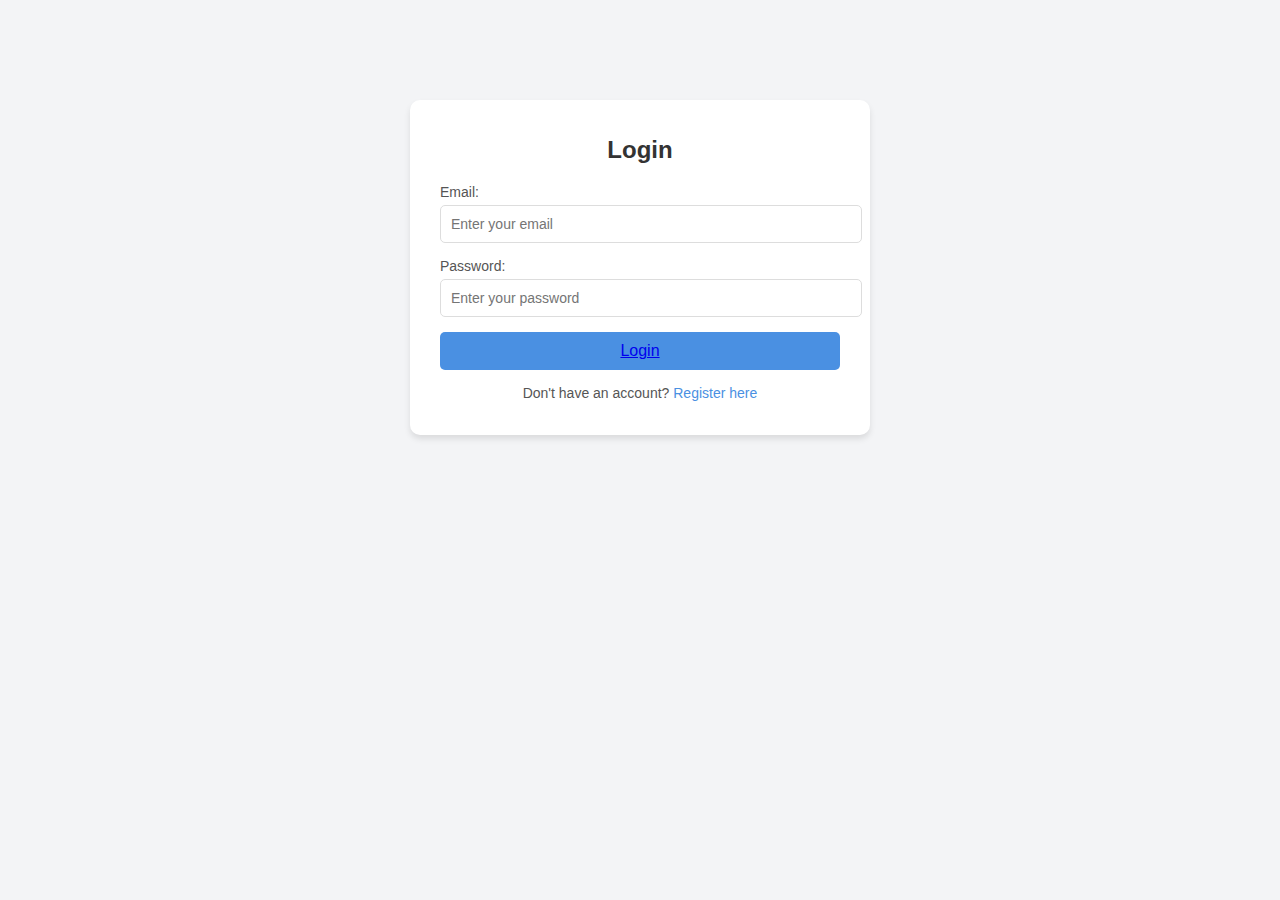
<file: index.html>
<!DOCTYPE html>
<html lang="en">
<head>
    <meta charset="UTF-8">
    <meta name="viewport" content="width=device-width, initial-scale=1.0">
    <title>Login Page</title>
    <link rel="stylesheet" href="style2.css">
</head>
<body>
    <div class="login-container">
        <h1>Login</h1>
        <form class="login-form">
            <div class="form-group">
                <label for="email">Email:</label>
                <input type="email" id="email" name="email" placeholder="Enter your email" required>
            </div>
            <div class="form-group">
                <label for="password">Password:</label>
                <input type="password" id="password" name="password" placeholder="Enter your password" required>
            </div>
            <button type="submit" class="login-btn"><a href="home.html">Login</a></button>
            <p class="register-link">Don't have an account? <a href="register.html">Register here</a></p>
        </form>
    </div>
</body>
</html>
</file>
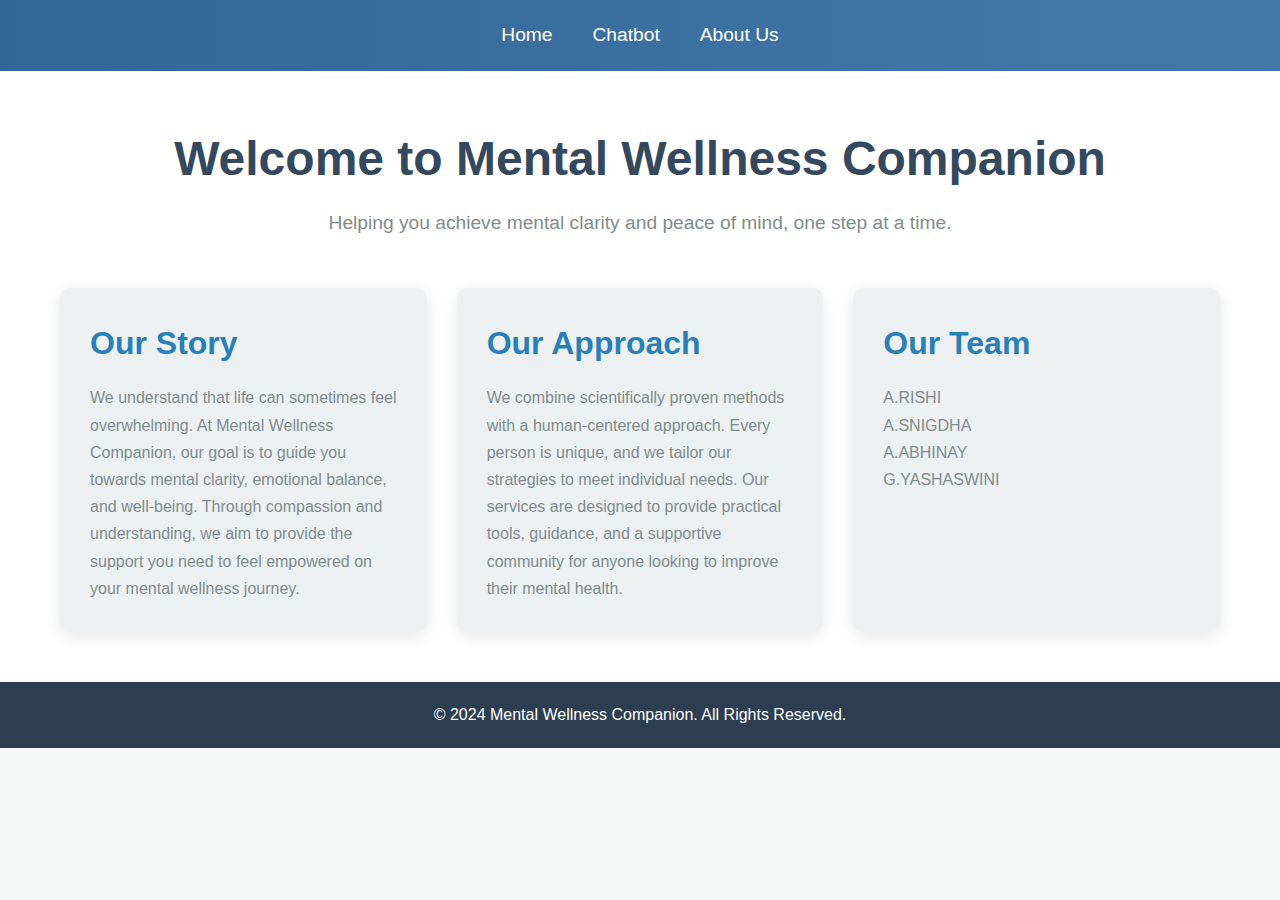
<file: aboutus.html>
<!DOCTYPE html>
<html lang="en">

<head>
    <meta charset="UTF-8">
    <meta name="viewport" content="width=device-width, initial-scale=1.0">
    <title>About Us - Mental Wellness Companion</title>
    <link rel="stylesheet" href="styles.css">
</head>

<body>

    <header>
        <div class="container">
            <nav>
                <ul>
                    <li><a href="home.html">Home</a></li>
                    <li><a href="chatbot.html">Chatbot</a></li>
                    <li><a href="aboutus.html">About Us</a></li>                </ul>
            </nav>
        </div>
    </header>

    <section id="about" class="about-section">
        <div class="container">
            <div class="about-header">
                <h1>Welcome to Mental Wellness Companion</h1>
                <p>Helping you achieve mental clarity and peace of mind, one step at a time.</p>
            </div>

            <div class="about-content">
                <div class="story">
                    <h2>Our Story</h2>
                    <p>We understand that life can sometimes feel overwhelming. At Mental Wellness Companion, our goal is
                        to guide you towards mental clarity, emotional balance, and well-being. Through compassion and
                        understanding, we aim to provide the support you need to feel empowered on your mental wellness
                        journey.</p>
                </div>

                <div class="approach">
                    <h2>Our Approach</h2>
                    <p>We combine scientifically proven methods with a human-centered approach. Every person is unique, and
                        we tailor our strategies to meet individual needs. Our services are designed to provide practical
                        tools, guidance, and a supportive community for anyone looking to improve their mental health.</p>
                </div>

                <div class="team">
                    <h2>Our Team</h2>
                    <p>A.RISHI</p>
                    <p>A.SNIGDHA</p>
                    <p>A.ABHINAY</p>
                    <p>G.YASHASWINI</p>
                    </p>
                </div>
            </div>
        </div>
    </section>

    <footer>
        <p>&copy; 2024 Mental Wellness Companion. All Rights Reserved.</p>
    </footer>

</body>

</html>
</file>
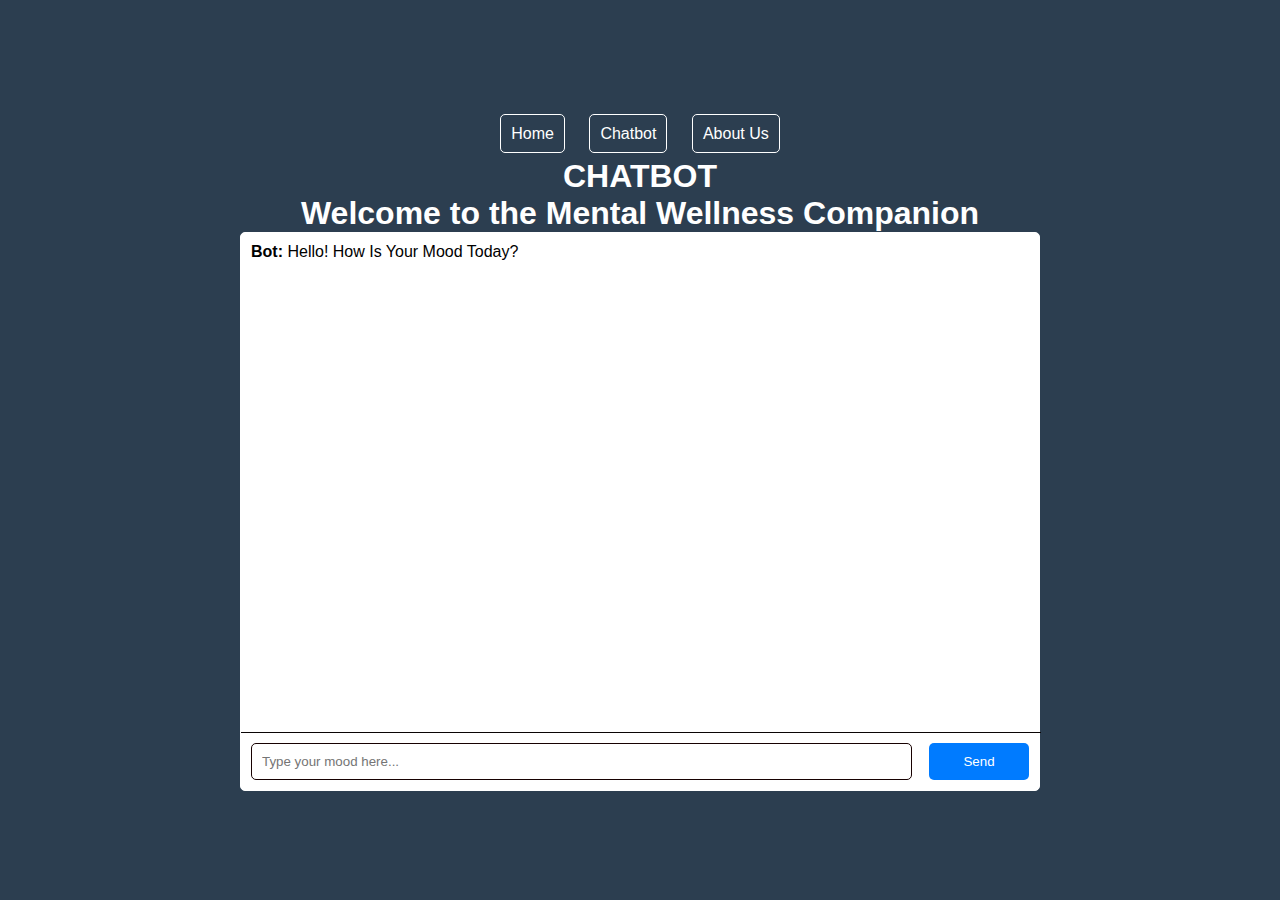
<file: chatbot.html>
<!DOCTYPE html>
<html lang="en">
<head>
    <meta charset="UTF-8">
    <meta name="viewport" content="width=device-width, initial-scale=1.0">
    <title>Medi Bot</title>
    <link rel="stylesheet" href="style.css">
</head>
<body>
    <nav>
        <a href="home.html">Home</a>
        <a href="chatbot.html">Chatbot</a>
        <a href="aboutus.html">About Us</a>
    </nav>
    <header>
        <h1>CHATBOT</h1>
        <h1>Welcome to the Mental Wellness Companion</h1>
    </header>
    <section class="chatbox-container">
        <div class="chatbox" id="chatbox">
            <div id="chatlog">
                <p><strong>Bot:</strong> Hello! How Is Your Mood Today?</p>
            </div>
        </div>
        <div class="user-input">
            <input type="text" id="userInput" placeholder="Type your mood here...">
            <button id="sendBtn">Send</button>
        </div>
    </section>

    <script src="script.js"></script>
</body>
</html>
</file>
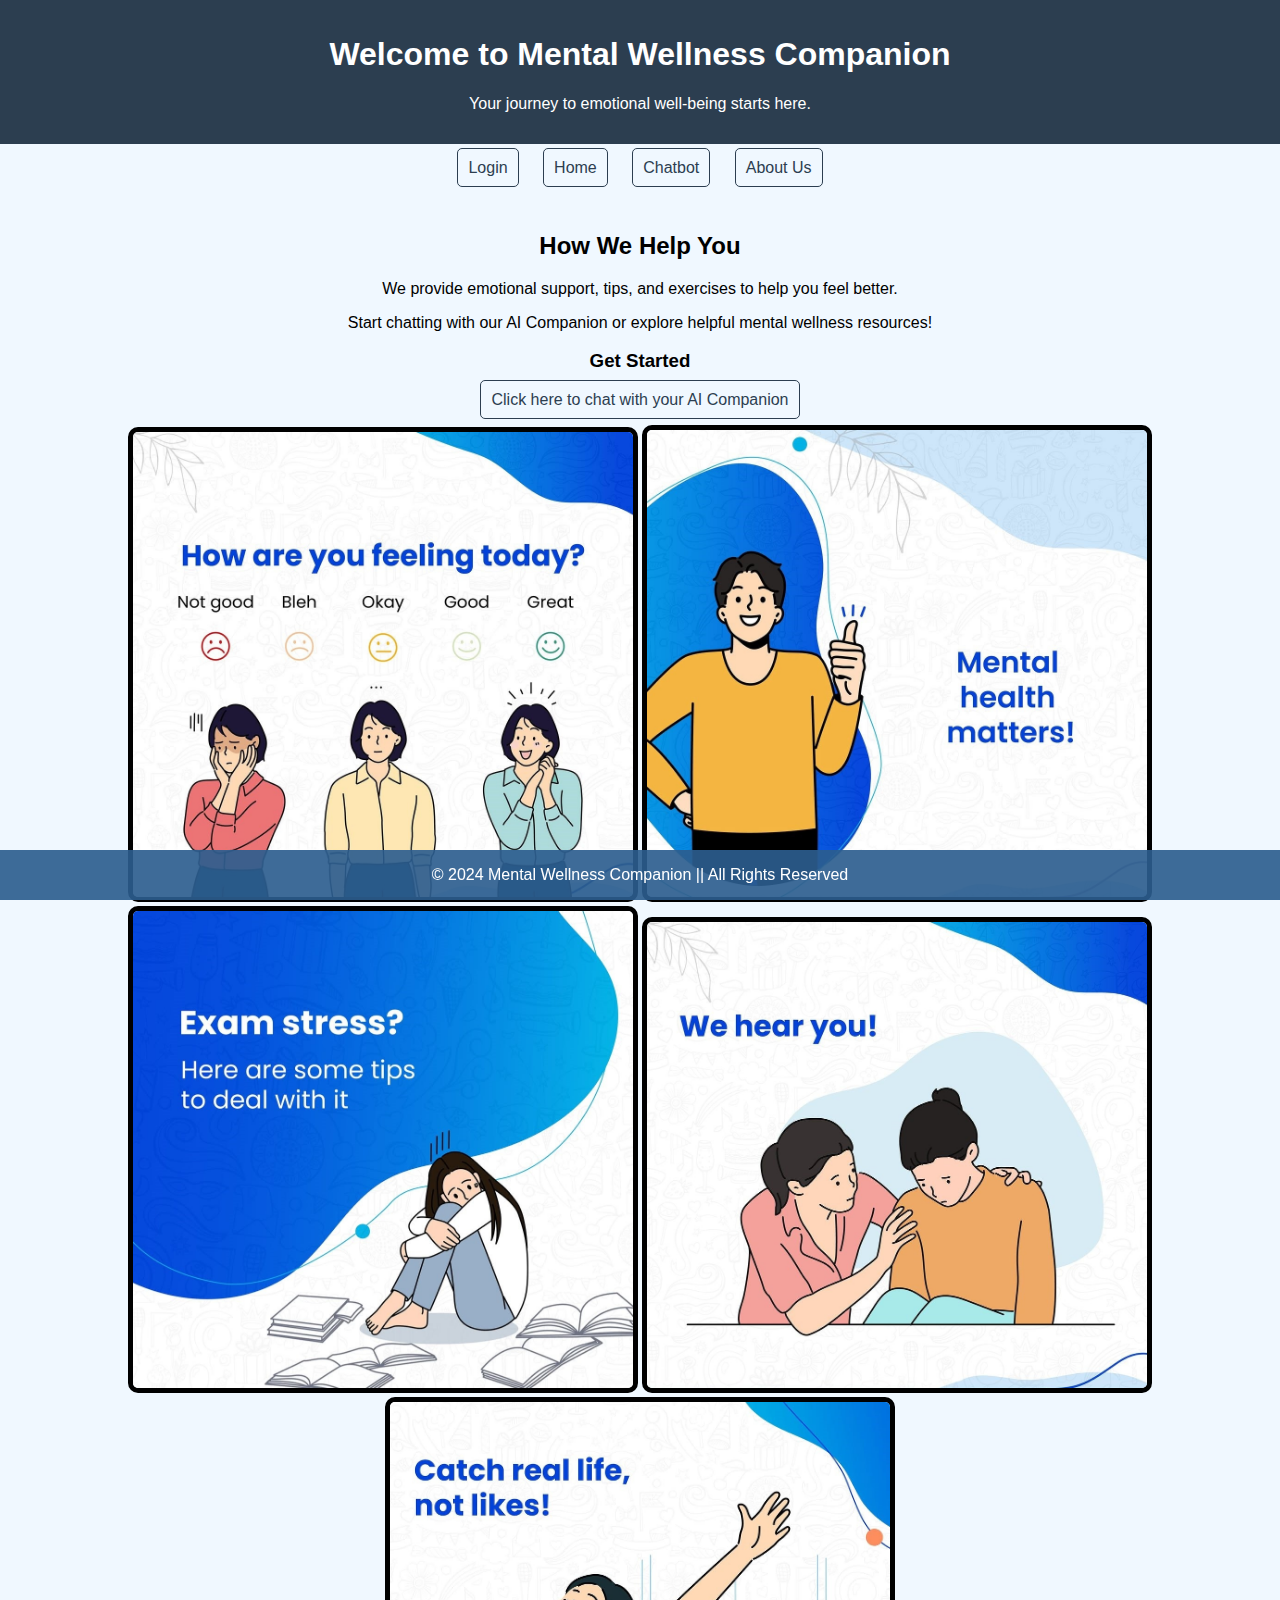
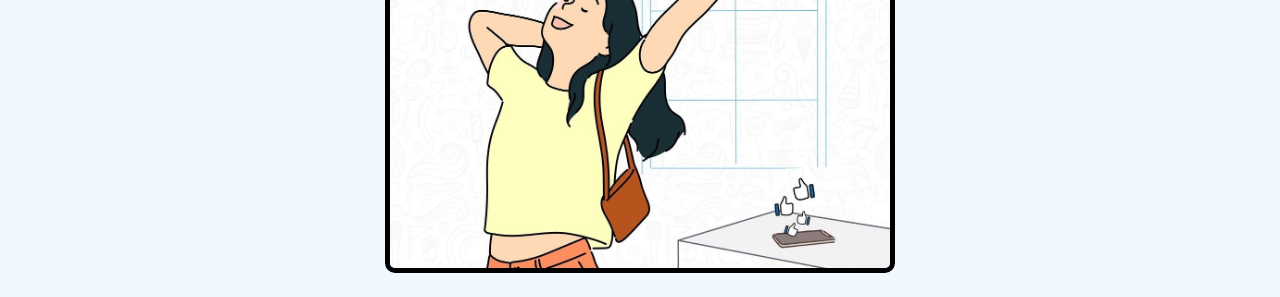
<file: home.html>
<!DOCTYPE html>
<html lang="en">
<head>
    <meta charset="UTF-8">
    <meta name="viewport" content="width=device-width, initial-scale=1.0">
    <title>Mental Wellness Companion - Home</title>
    <style>
        body {
            font-family: Arial, sans-serif;
            background-color: #f0f8ff;
            margin: 0;
            padding: 0;
        }
        header {
            background-color: #2c3e50;
            color: white;
            padding: 15px;
            text-align: center;
        }
        nav {
            margin: 15px;
            text-align: center;
        }
        nav a {
            margin: 10px;
            padding: 10px;
            color: #2c3e50;
            text-decoration: none;
            border: 1px solid #2c3e50;
            border-radius: 5px;
        }
        nav a:hover {
            background-color: #2c3e50;
            color: white;
        }
        .container {
            padding: 20px;
            text-align: center;
        }
        /* Center and style the images */
        .container image-container {
             display: flex;
             flex-direction: column;
             align-items: center;
             gap: 20px; /* Space between images */
             margin-top: 20px;
        }

        .container image-container img {
            max-width: 90%; /* Make the image responsive */
            height: auto;
            border: 2px solid #ddd;
            border-radius: 10px;
            box-shadow: 0 4px 6px rgba(0, 0, 0, 0.1);
        }
        .container{
            max-width: 100%;
            height: auto;
            border-radius: 10px
        }
        footer {
            background-color: #2c5d8ee9;
            color: white;
            text-align: center;
            padding: 0px;
            position: fixed;
            bottom: 0;
            width: 100%;
        }
        /* Styling for the image */
        img {
           width: 100%;
            max-width: 500px; 
            border: 5px solid#000;
            border-radius: 10px; 
            transition: all 0.3s ease; 
        }
        img:hover {
            transform: scale(1.05); /* Slight zoom effect */
            border-color: #2980b9; /* Blue border color when hovered */
            box-shadow: 0 8px 20px rgba(0, 0, 0, 0.15); /* Box shadow on hover */
        }

    </style>
</head>
<body>

    <header>
        <h1>Welcome to Mental Wellness Companion</h1>
        <p>Your journey to emotional well-being starts here.</p>
    </header>

    <nav>
        <a href="index.html">Login</a>
        <a href="home.html">Home</a>
        <a href="chatbot.html">Chatbot</a>
        <a href="aboutus.html">About Us</a>
    </nav>

    <div class="container">
        <h2>How We Help You</h2>
        <p>We provide emotional support, tips, and exercises to help you feel better.</p>
        <p>Start chatting with our AI Companion or explore helpful mental wellness resources!</p>
        <h3>Get Started</h3>
        <nav><p><a href="front1.html">Click here to chat with your AI Companion</a></p>
        </nav>
        <div class="image-container">
            <img src="image1.jpg" width="1000">
            <img src="image2.jpg" width="1000">
            <img src="image3.jpg" width="1000">
            <img src="image4.jpg" width="1000">
            <img src="image5.jpg" width="1000">

        </div>
    </div>


    <footer>
        <p>&copy; 2024 Mental Wellness Companion || All Rights Reserved</p>
    </footer>

</body>
</html>
</file>
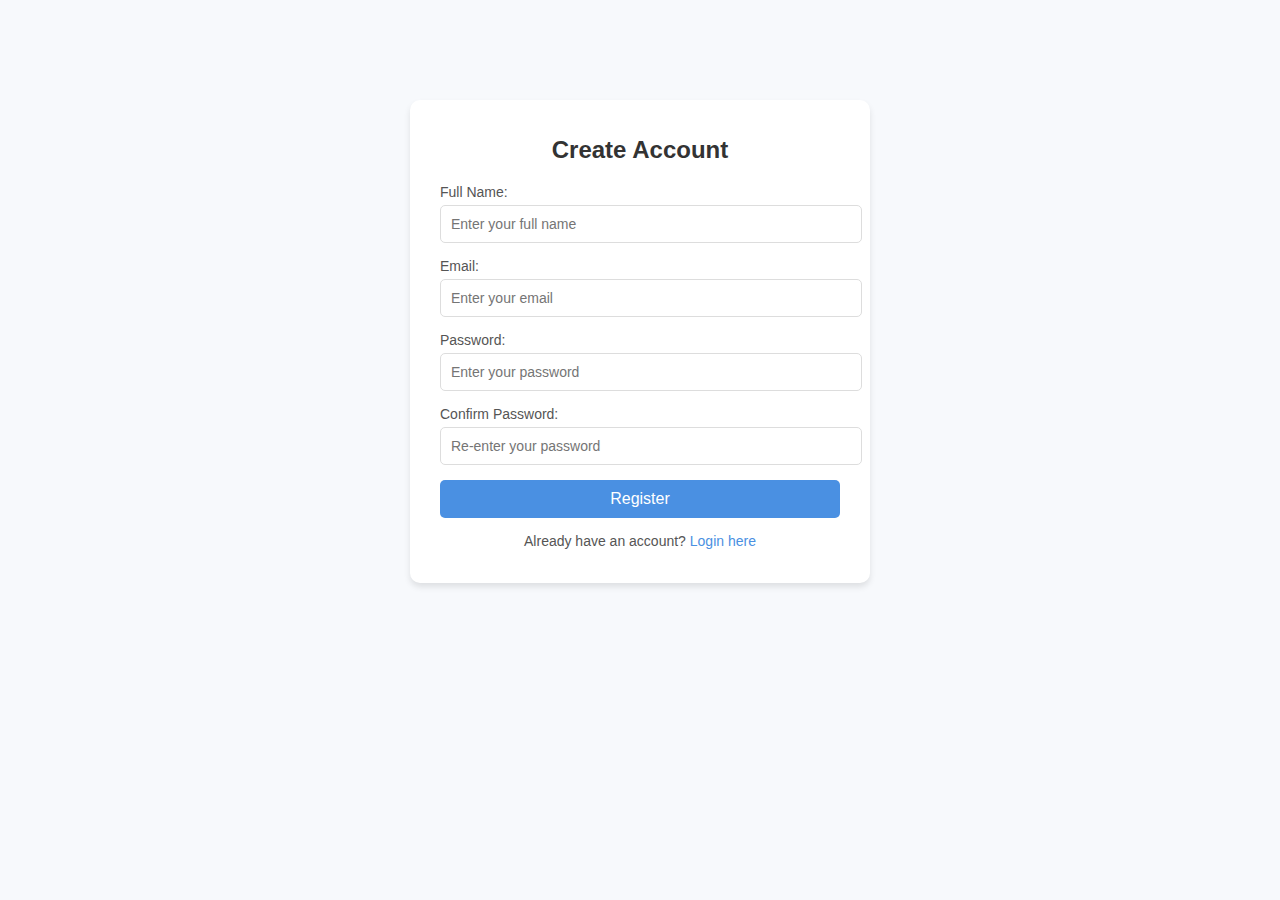
<file: register.html>
<!DOCTYPE html>
<html lang="en">
<head>
    <meta charset="UTF-8">
    <meta name="viewport" content="width=device-width, initial-scale=1.0">
    <title>Register Page</title>
    <link rel="stylesheet" href="registerstyle.css">
</head>
<body>
    <div class="register-container">
        <h1>Create Account</h1>
        <form class="register-form">
            <div class="form-group">
                <label for="name">Full Name:</label>
                <input type="text" id="name" name="name" placeholder="Enter your full name" required>
            </div>
            <div class="form-group">
                <label for="email">Email:</label>
                <input type="email" id="email" name="email" placeholder="Enter your email" required>
            </div>
            <div class="form-group">
                <label for="password">Password:</label>
                <input type="password" id="password" name="password" placeholder="Enter your password" required>
            </div>
            <div class="form-group">
                <label for="confirm-password">Confirm Password:</label>
                <input type="password" id="confirm-password" name="confirm-password" placeholder="Re-enter your password" required>
            </div>
            <button type="submit" class="register-btn">Register</button>
            <p class="login-link">Already have an account? <a href="index.html">Login here</a></p>
        </form>
    </div>
</body>
</html>
</file>
<file: style.css>
* {
    box-sizing: border-box;
    margin: 0;
    padding: 0;
    font-family: Arial, sans-serif;
}

body {
    background-color: #2C3E50;
    display: flex;
    flex-direction: column;
    align-items: center;
    justify-content: center;
    height: 100vh;
}

header {
    text-align: center;
    color: #ffffff;
}
nav {
    margin: 15px;
    text-align: center;
}
nav a {
    margin: 10px;
    padding: 10px;
    color: #ffffff;
    text-decoration: none;
    border: 1px solid #ffffff;
    border-radius: 5px;
}
nav a:hover {
    background-color: #0066ff;
    color: rgb(255, 255, 255);
}

.chatbox-container {
    display: flex;
    flex-direction: column;
    width: 100%;
    max-width: 800px;
    background-color: rgb(255, 255, 255);
    border: 1px solid #ffffff;
    border-radius: 5px;
}
h5{
    text-align: end;
}

.chatbox {
    height: 500px;
    width: 800px;
    overflow-y: auto;
    padding: 10px;
    border-bottom: 1px solid #0a0505;
}

.user-input {
    display: flex;
    justify-content: space-between;
    padding: 10px;
}

input[type="text"] {
    width: 85%;
    padding: 10px;
    border: 1px solid #170101;
    border-radius: 5px;
}

button {
    padding: 10px;
    width: 100px;
    background-color: #007bff;
    color: white;
    border: none;
    border-radius: 5px;
    cursor: pointer;
}
</file>
<file: style2.css>
/* Reset some default styles */
body {
    margin: 0;
    padding: 0;
    box-sizing: border-box;
    font-family: Arial, sans-serif;
    background-color: #f3f4f6;
}

/* Center the login container */
.login-container {
    width: 100%;
    max-width: 400px;
    margin: 100px auto;
    background: #fff;
    padding: 20px 30px;
    border-radius: 10px;
    box-shadow: 0 4px 6px rgba(0, 0, 0, 0.1);
    text-align: center;
}

/* Form title */
.login-container h1 {
    margin-bottom: 20px;
    font-size: 24px;
    color: #333;
}

/* Form groups */
.form-group {
    margin-bottom: 15px;
    text-align: left;
}

/* Form labels */
.form-group label {
    display: block;
    font-size: 14px;
    margin-bottom: 5px;
    color: #555;
}

/* Input fields */
.form-group input {
    width: 100%;
    padding: 10px;
    border: 1px solid #ddd;
    border-radius: 5px;
    font-size: 14px;
    outline: none;
    transition: border-color 0.3s ease;
}

.form-group input:focus {
    border-color: #4a90e2;
}

/* Login button */
.login-btn {
    width: 100%;
    padding: 10px;
    background-color: #4a90e2;
    border: none;
    border-radius: 5px;
    color: #fff;
    font-size: 16px;
    cursor: pointer;
    transition: background-color 0.3s ease;
}

.login-btn:hover {
    background-color: #357abf;
}

/* Register link */
.register-link {
    margin-top: 15px;
    font-size: 14px;
    color: #555;
}

.register-link a {
    color: #4a90e2;
    text-decoration: none;
    transition: color 0.3s ease;
}

.register-link a:hover {
    color: #357abf;
}
</file>
<file: styles.css>
/* Global reset */
* {
    margin: 0;
    padding: 0;
    box-sizing: border-box;
}

body {
    font-family: 'Roboto', sans-serif;
    background-color: #f4f7f6;
    color: #333;
    line-height: 1.6;
}

/* Header styles */
header {
    background: linear-gradient(90deg, rgba(51, 102, 153, 1) 0%, rgba(68, 121, 167, 1) 100%);
    padding: 20px 0;
    box-shadow: 0 4px 10px rgba(0, 0, 0, 0.1);
}

header nav ul {
    display: flex;
    justify-content: center;
    list-style: none;
}

header nav ul li {
    margin: 0 20px;
}

header nav ul li a {
    color: white;
    text-decoration: none;
    font-weight: 500;
    font-size: 1.2rem;
    transition: all 0.3s ease;
}

header nav ul li a:hover {
    color: #ff9f00;
}

/* About section styles */
.about-section {
    padding: 50px 20px;
    background: #ffffff;
}

.container {
    max-width: 1200px;
    margin: 0 auto;
    padding: 0 20px;
}

.about-header {
    text-align: center;
    margin-bottom: 40px;
}

.about-header h1 {
    font-size: 3rem;
    color: #34495e;
    font-weight: 700;
    margin-bottom: 10px;
}

.about-header p {
    font-size: 1.2rem;
    color: #7f8c8d;
    margin-bottom: 30px;
}

/* Section layout for story, approach, and team */
.about-content {
    display: grid;
    grid-template-columns: 1fr 1fr 1fr;
    gap: 30px;
    margin-top: 50px;
}

.about-content h2 {
    font-size: 2rem;
    color: #2980b9;
    margin-bottom: 15px;
}

.about-content p {
    font-size: 1rem;
    color: #7f8c8d;
    line-height: 1.7;
}

/* Styling for the individual sections */
.story,
.approach,
.team {
    background-color: #ecf0f1;
    padding: 30px;
    border-radius: 10px;
    box-shadow: 0 4px 15px rgba(0, 0, 0, 0.1);
    transition: all 0.3s ease;
}

.story:hover,
.approach:hover,
.team:hover {
    transform: translateY(-10px);
    box-shadow: 0 8px 20px rgba(0, 0, 0, 0.2);
}

/* Footer styles */
footer {
    background-color: #2c3e50;
    color: white;
    text-align: center;
    padding: 20px;
    font-size: 1rem;
}

/* Responsive Design */
@media (max-width: 768px) {
    .about-content {
        grid-template-columns: 1fr;
        gap: 20px;
    }

    .about-header h1 {
        font-size: 2.5rem;
    }

    .about-content h2 {
        font-size: 1.6rem;
    }

    .about-content p {
        font-size: 1rem;
    }
}
</file>
<file: registerstyle.css>
/* Reset and basic styling */
body {
    margin: 0;
    padding: 0;
    box-sizing: border-box;
    font-family: Arial, sans-serif;
    background-color: #f7f9fc;
}

/* Center the register container */
.register-container {
    width: 100%;
    max-width: 400px;
    margin: 100px auto;
    background: #fff;
    padding: 20px 30px;
    border-radius: 10px;
    box-shadow: 0 4px 6px rgba(0, 0, 0, 0.1);
    text-align: center;
}

/* Form title */
.register-container h1 {
    margin-bottom: 20px;
    font-size: 24px;
    color: #333;
}

/* Form groups */
.form-group {
    margin-bottom: 15px;
    text-align: left;
}

/* Form labels */
.form-group label {
    display: block;
    font-size: 14px;
    margin-bottom: 5px;
    color: #555;
}

/* Input fields */
.form-group input {
    width: 100%;
    padding: 10px;
    border: 1px solid #ddd;
    border-radius: 5px;
    font-size: 14px;
    outline: none;
    transition: border-color 0.3s ease;
}

.form-group input:focus {
    border-color: #4a90e2;
}

/* Register button */
.register-btn {
    width: 100%;
    padding: 10px;
    background-color: #4a90e2;
    border: none;
    border-radius: 5px;
    color: #fff;
    font-size: 16px;
    cursor: pointer;
    transition: background-color 0.3s ease;
}

.register-btn:hover {
    background-color: #357abf;
}

/* Login link */
.login-link {
    margin-top: 15px;
    font-size: 14px;
    color: #555;
}

.login-link a {
    color: #4a90e2;
    text-decoration: none;
    transition: color 0.3s ease;
}

.login-link a:hover {
    color: #357abf;
}
</file>
